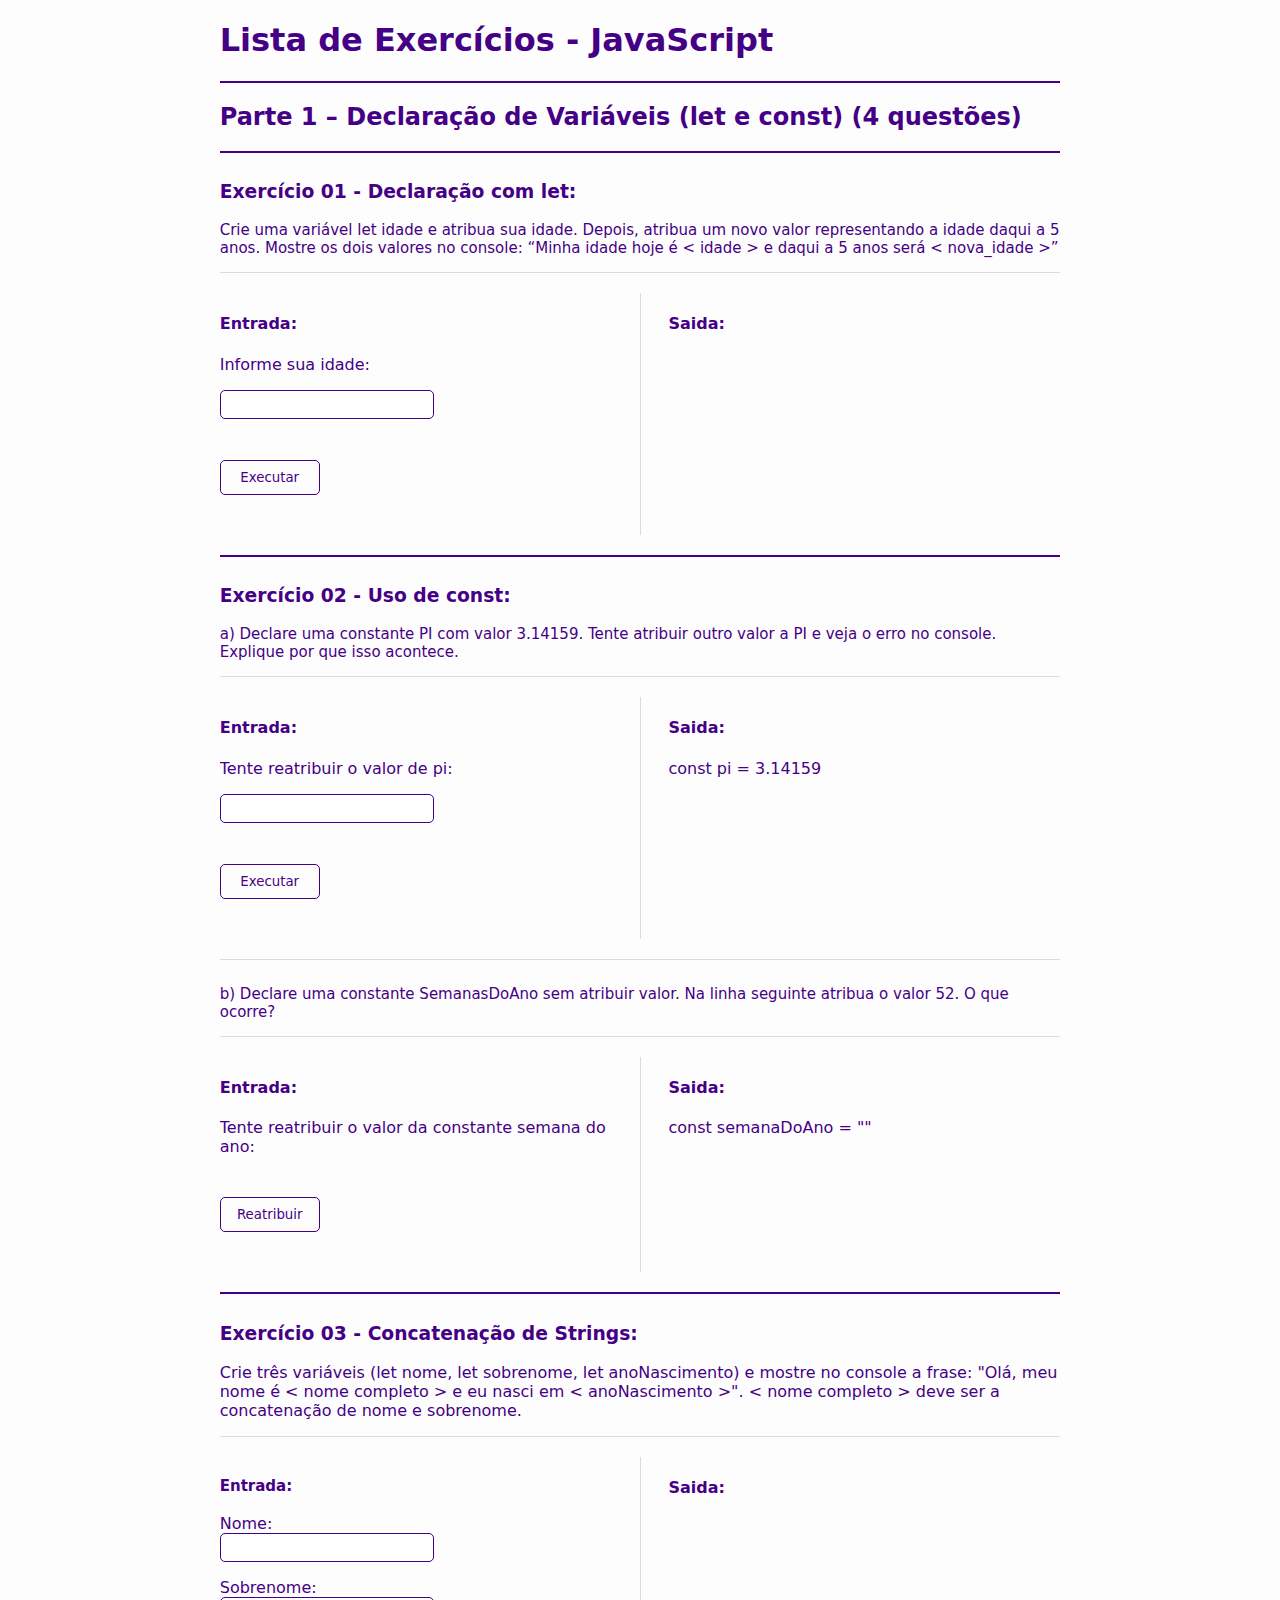
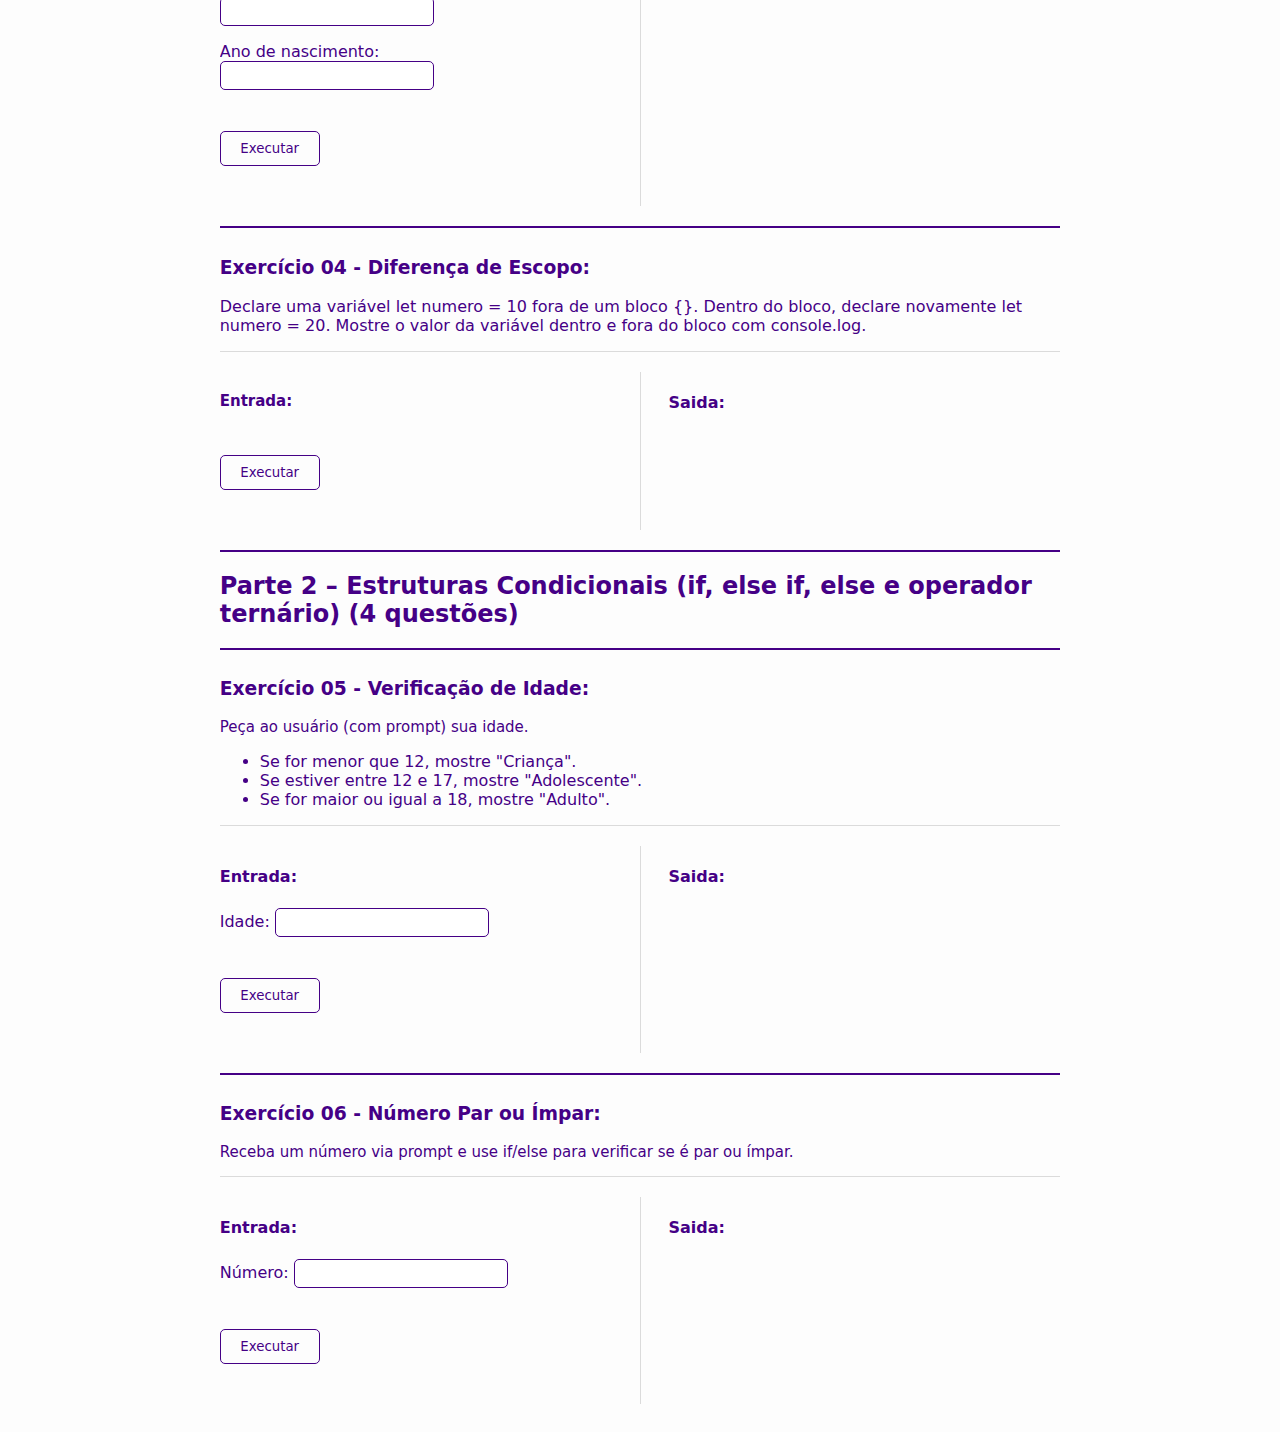
<file: index.html>
<!DOCTYPE html>
<html lang="PT-BR">
<head>
    <meta charset="UTF-8">
    <meta name="viewport" content="width=device-width, initial-scale=1.0">
    <title>Lista de Exercícios JS</title>
    <link rel="stylesheet" href="Estilo/index.css"> <!-- estilo --> 
    <script src="Script/exercicios.js"></script> <!-- Script -->
</head>
<body>
    <!-- CABEÇALHO PRINCIPAL -->
    <div id="dvCorpo">
        <h1 class="titulosMain" id="tituloMain">Lista de Exercícios - JavaScript</h1>

        <!-- ************* PARTE 1 ************* -->
         <!-- Cabeçalho parte 1 -->
         <div id="dvParte1" class="dvParte">
            <h2 id="tituloP1">Parte 1 – Declaração de Variáveis (let e const) (4 questões)</h2>
        </div>
        

        <!-- ##### EXERCÍCIO 01 ##### -->
        <div id="dvLista1" class="dvLista">

            <!-- Cabeçalho Ex01 -->
            <div id="dvCab01" class="dvCab">
                <h3>Exercício 01 - Declaração com let:</h3>

                <p class="pEnunciado">
                    Crie uma variável let idade e atribua sua idade. Depois, atribua um novo valor 
                    representando a idade daqui a 5 anos. Mostre os dois valores no console: “Minha 
                    idade hoje é < idade > e daqui a 5 anos será < nova_idade >”
                </p>
            </div>

            <!-- Ex01 - Entrada de Dados -->
            <div class="dvExc">
                <h4 class="titulos">Entrada:</h4>

                <!-- Informe a Idade -->
                <p>
                    <p>Informe sua idade:</p>
                    <input type="number" class="txEx" id="txIdade">
                </p>

                <!-- botão Ex01 -->
                <button onclick="ex01_pt01()" class="btExc">Executar</button>
            </div>
            
            <!-- Ex01 - Saida de Dados -->
            <div class="dvRes">
                <h4 class="pRes" id="titleRes">Saida:</h4>

                <p id="pIdade" class="pRes"></p>
                <p id="pIdade5" class="pRes"></p>
            </div>
        </div>
        
        <!-- ##### EXERCÍCIO 02 A ##### -->
        <div id="dvLista2a" class="dvLista">
            
            <!-- Cabeçalho Ex02 A -->
            <div id="dvCab02" class="dvCab">
                <h3>Exercício 02 - Uso de const:</h3>

                <p class="pEnunciado">
                    a) Declare uma constante PI com valor 3.14159. Tente atribuir outro valor a PI e 
                    veja o erro no console. Explique por que isso acontece.
                </p>
            </div>
            
            <!-- Ex02 A - Entrada de Dados -->
            <div class="dvExc">
                <h4 class="pTitulos">Entrada:</h4>
                <!-- Alterar o Valor de pi -->
                <p>
                    <p>Tente reatribuir o valor de pi:</p>
                    <input type="text" class="txEx" id="txErroPi">
                </p>
                <!-- botão Ex02 A -->
                <button onclick="ex02a_pt01()" class="btExc">Executar</button>
            </div>
            
            <!-- Ex02 A - Saída de Dados -->
            <div class="dvRes">
                <h4 class="pRes">Saida:</h4>
                
                <p class="pRes">const pi = 3.14159</p>
                <p id="pRes02" class="pRes"></p>
            </div>
        </div>

        <!-- ##### EXERCÍCIO 02 B ##### -->
        <div id="dvLista2b" class="dvLista">

            <!-- Cabeçalho Ex02 B -->
            <div id="dvCab02b" class="dvCab">

                <p class="pEnunciado">
                    b) Declare uma constante SemanasDoAno sem atribuir valor. Na linha seguinte 
                    atribua o valor 52. O que ocorre?
                </p>
            </div>

            <!-- Ex02 B - Entrada de Dados -->
            <div class="dvExc">
                <h4 class="pTitulos">Entrada:</h4>
                <p>Tente reatribuir o valor da constante semana do ano:</p>

                <!-- botão Ex02 B -->
                <button onclick="ex02b_pt01()" class="btExc">Reatribuir</button>
            </div>

            <!-- Ex02 B - Saída de Dados -->
            <div class="dvRes">
                <h4 class="pRes">Saida:</h4>

                <p class="pRes">const semanaDoAno = ""</p>
                <p id="pRes02b" class="pRes"></p>
            
            </div>

        </div>

        <!-- ##### EXERCÍCIO 03 ##### -->
        <div class="dvLista">

            <!-- Cabeçalho Ex03 -->
            <div id="dvCab03" class="dvCab">
                <h3>Exercício 03 - Concatenação de Strings:</h3>

                <p class="pTitulos">
                    Crie três variáveis (let nome, let sobrenome, let anoNascimento) e mostre no 
                    console a frase:
                    "Olá, meu nome é < nome completo > e eu nasci em < anoNascimento >". < nome 
                    completo > deve ser a concatenação de nome e sobrenome.
                </p>
            </div>

            <!-- Ex03 - Entrada de Dados -->
            <div class="dvExc">
                <h4 class="pEnunciado">Entrada:</h4>
                <p>
                    <label>Nome:</label>
                    <br>
                    <input type="text" class="txEx" id="txNome">
                </p>
                <p>
                    <label>Sobrenome:</label>
                    <br>
                <input type="text" class="txEx" id="txSobrenome">
                </p>
                <p>
                    <label>Ano de nascimento:</label>
                    <br>
                <input type="text" class="txEx" id="txAnoNasc">
                </p>

                <!-- botão Ex03 -->
                <button onclick="ex03_pt01()" class="btExc">Executar</button>
            </div>

            <!-- Ex03 - Saída de Dados -->
            <div class="dvRes">
                <h4 class="pRes">Saida:</h4>
                <p id="pRes03" class="pRes"></p>
            </div>
        </div>

        <!-- ##### EXERCÍCIO 04 ##### -->       
        <div class="dvLista">

            <!-- Cabeçalho Ex04 -->
            <div id="dvCab04" class="dvCab">
                <h3>Exercício 04 - Diferença de Escopo:</h3>

                <p class="pTitulos">
                    Declare uma variável let numero = 10 fora de um bloco {}. Dentro do bloco, 
                    declare novamente let numero = 20. Mostre o valor da variável dentro e fora do 
                    bloco com console.log.
                </p>
            </div>
            
            <!-- Ex04 - Entrada de Dados -->
            <div class="dvExc">
                <h4 class="pEnunciado">Entrada:</h4>

                <!-- botão Ex04 -->
                <button onclick="ex04_pt01()" class="btExc">Executar</button>
            </div>

            <!-- Ex04 - Saída de Dados -->
            <div class="dvRes">
                <h4 class="pRes">Saida:</h4>
                <p id="pRes04G" class="pRes"></p>
                <p id="pRes04L" class="pRes"></p>
            </div>
        </div>

        <!-- ************* PARTE 2 ************* -->
         <!-- Cabeçalho parte 2 -->
        <div id="dvParte2" class="dvParte">
            <h2 id="tituloP2">Parte 2 – Estruturas Condicionais (if, else if, else e operador ternário) (4 questões)</h2>
        </div>

        <!-- ##### EXERCÍCIO 05 ##### -->
        <div id="dvLista1" class="dvLista">

            <!-- Cabeçalho Ex05 -->
            <div id="dvCab01" class="dvCab">
                <h3>Exercício 05 - Verificação de Idade:</h3>

                <p class="pEnunciado">
                   Peça ao usuário (com prompt) sua idade.
                    <ul>
                        <li>Se for menor que 12, mostre "Criança".</li>
                        <li>Se estiver entre 12 e 17, mostre "Adolescente".</li>
                        <li>Se for maior ou igual a 18, mostre "Adulto". </li>
                    </ul>
                </p>
            </div>

            <!-- Ex05 - Entrada de Dados -->
            <div class="dvExc">
                <h4 class="titulos">Entrada:</h4>
                <p>
                    <label for="">Idade:</label>
                    <input class="txEx" id="txIdade05" type="text">
                </p>

                <!-- botão Ex05 -->
                <button onclick="ex05_pt02()" class="btExc">Executar</button>
            </div>
            
            <!-- Ex05 - Saida de Dados -->
            <div class="dvRes">
                <h4 class="pRes" id="titleRes">Saida:</h4>

                <p id="pRes05" class="pRes"></p>
            </div>
        </div>

        <!-- ##### EXERCÍCIO 06 ##### -->
        <div id="dvLista1" class="dvLista">

            <!-- Cabeçalho Ex06 -->
            <div id="dvCab01" class="dvCab">
                <h3>Exercício 06 - Número Par ou Ímpar:</h3>

                <p class="pEnunciado">
                  Receba um número via prompt e use if/else para verificar se é par ou ímpar.
                </p>
            </div>

            <!-- Ex06 - Entrada de Dados -->
            <div class="dvExc">
                <h4 class="titulos">Entrada:</h4>
                <p>
                    <label for="">Número:</label>
                    <input class="txEx" id="txNum06" type="text">
                </p>

                <!-- botão Ex06 -->
                <button onclick="ex06_pt02()" class="btExc">Executar</button>
            </div>
            
            <!-- Ex06 - Saida de Dados -->
            <div class="dvRes">
                <h4 class="pRes" id="titleRes">Saida:</h4>

                <p id="pRes06" class="pRes"></p>
            </div>
        </div>
    </div>
</body>
</html>
</file>
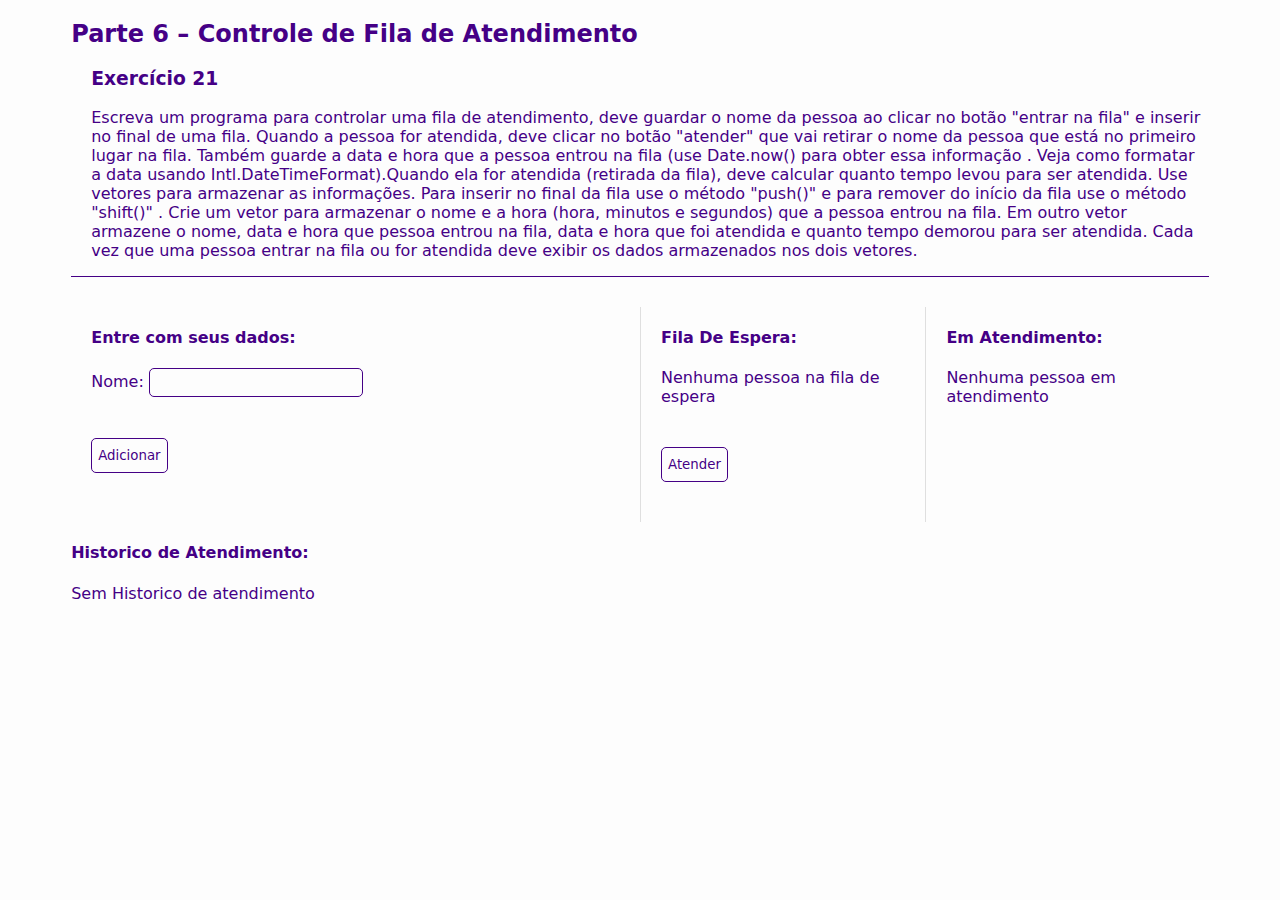
<file: Ex21.html>
<!DOCTYPE html>
<html lang="en">

<head>
    <meta charset="UTF-8">
    <meta name="viewport" content="width=device-width, initial-scale=1.0">
    <title>Exercício 21 - Parte 6</title>
    <link rel="stylesheet" href="Estilo/ex21pt6.css"> <!-- estilo -->
    <script src="Script/exercicios.js"></script> <!-- Script -->
</head>

<body>
    <div id="" class="dvEx21">
        <!-- Cabeçalho Ex21 -->
        <div id="" class="dvCab">
            <!-- Cabeçalho parte 4 -->
            <div id="" class="dvParte">
                <h2 id="">Parte 6 – Controle de Fila de Atendimento</h2>
                <h3>Exercício 21</h3>
                <p class="pEnunciado">
                    Escreva um programa para controlar uma fila de atendimento, deve guardar o nome da pessoa ao clicar
                    no botão "entrar na fila" e inserir no final de uma fila. Quando a pessoa for atendida, deve clicar
                    no botão "atender" que vai retirar o nome da pessoa que está no primeiro lugar na fila. Também
                    guarde a data e hora que a pessoa entrou na fila (use Date.now() para obter essa informação . Veja
                    como formatar a data usando Intl.DateTimeFormat).Quando ela for atendida (retirada da fila), deve
                    calcular quanto tempo levou para ser atendida. Use vetores para armazenar as informações. Para
                    inserir no final da fila use o método "push()" e para remover do início da fila use o método
                    "shift()" . Crie um vetor para armazenar o nome e a hora (hora, minutos e segundos) que a pessoa
                    entrou na fila. Em outro vetor armazene o nome, data e hora que pessoa entrou na fila, data e hora
                    que foi atendida e quanto tempo demorou para ser atendida. Cada vez que uma pessoa entrar na fila ou
                    for atendida deve exibir os dados armazenados nos dois vetores.
                </p>
            </div>

            <!-- Ex21 - Entrada de Dados-->
            <div id="" class="dvCorpo">
                <div id="dvEnt">
                        <h4>Entre com seus dados:</h4>
                        <p>
                            <label for="">Nome: </label>
                            <input class="txEx" id="txNome21" type="text">
                        </p>
                        <!-- botão Ex21 -->
                        <button onclick="ex21_pt06()" class="btExc">Adicionar</button>
                </div>

                <!-- Ex21 - Saida de Dados -->
                <!-- Fila de Espera -->
                <div id="dvFila">
                    <h4 id="titleRes" class="pRes">Fila De Espera:</h4>
                    <div id="dvFila21" class="dvRes">
                        <p id="pRes21" class="pRes">Nenhuma pessoa na fila de espera</p>
                    </div>
                    <button onclick="ex21_pt06_shift()" class="btExc">Atender</button>
                </div>
                <!-- Em Atendimento -->

                <div id="dvLista">
                    <h4 id="titleRes" class="pRes">Em Atendimento:</h4>
                    <div id="dvListaA21" class="">
                        <p id="pRes21At" class="pRes">Nenhuma pessoa em atendimento</p>
                    </div>
                </div>
            </div>
            <!-- Histórico de Atendimento -->
            <h4 id="titleRes" class="pRes">Historico de Atendimento:</h4>
            <div id="dvHist21" class="">
                <p id="pResHist21" class="pRes">Sem Historico de atendimento</p>
            </div>
        </div>
</body>

</html>
</file>
<file: Estilo/index.css>
/* ### Página e Corpo Principal ### */
body{
    background-color: rgb(253, 253, 253);
    font-family: system-ui, -apple-system, BlinkMacSystemFont, 'Segoe UI', Roboto, Oxygen, Ubuntu, Cantarell, 'Open Sans', 'Helvetica Neue', sans-serif;
    color: rgb(69, 0, 134);
}
#dvCorpo{
    border-radius: 20px;
    width: 70%;
    height: auto;
    margin: 0 auto;
}

/* ### Configurações gerais - Classes ### */

/* Titulos principais */
.titulosMain{
    margin-left: 2.5%;
}

/* <div> Corpo de cada Exercício */
.dvLista{
    margin: 0 auto;
    width: 95%;
    border-top: 2px solid;
    height: auto;
    overflow:auto;
    padding: 10px 0 20px 0;
}

/* <div> do cabeçalho */
.dvCab{
    border-bottom: 1px solid rgb(219, 219, 219);
    margin-bottom: 20px;
}

/* <p> do enunciado */
.pEnunciado{
    font-size: 15px;
}

/* <p> da Saida de dados */
.pRes{
    margin-left: 20px;
}

/* <div> da Entrada de dados */
.dvExc{
    width: 50%;
    float:left;
    height: auto;
    border-right: 1px solid rgb(219, 219, 219);
}

/* Classe de Caixa de texto */
.txEx{
    border: 1px solid rgb(69, 0, 134);
    border-radius: 5px;
    height: 25px;
    width: 200px;
    padding-left: 10px;
}
.txEx:focus{
    border: 1px solid rgb(69, 0, 134);
    border-radius: 5px;
    outline: none;
    
}

/* Classe de botões */
.btExc{
    background-color: rgb(253, 253, 253);
    border: 1px solid rgb(69, 0, 134);
    border-radius: 5px;
    width: 100px;
    height: 35px;
    margin-top: 25px;
    margin-bottom: 40px;
    color: rgb(69, 0, 134);
    font-family: system-ui, -apple-system, BlinkMacSystemFont, 'Segoe UI', Roboto, Oxygen, Ubuntu, Cantarell, 'Open Sans', 'Helvetica Neue', sans-serif;
}
.btExc:hover{
    background-color: rgb(69, 0, 134);
    color: rgb(253, 253, 253);
}

/* <div> da Saida de dados */
.dvRes{
    width: 49%;
    float: right;
    height: auto;
}

/* <div> do titulo das partes */
.dvParte{
    height: auto;
    width: 95%;
    margin: auto;
    border-top: 2px solid;
}


/* ### Configurações individuais - ID ### */

/* <div> Ex2 B */
#dvLista2b{
    border-top: 1px solid rgb(219, 219, 219);
}
#dvRes09 p{
    margin-left: 20px;    
}

#dvRes10 label{
    margin-left: 20px;    
}
</file>
<file: Estilo/ex21pt6.css>
*{
    background-color: rgb(253, 253, 253);
    font-family: system-ui, -apple-system, BlinkMacSystemFont, 'Segoe UI', Roboto, Oxygen, Ubuntu, Cantarell, 'Open Sans', 'Helvetica Neue', sans-serif;
    color: rgb(69, 0, 134);
}
.dvParte{
    border-bottom: 1px solid;
    margin-bottom: 30px;
}
.txEx{
    border: 1px solid rgb(69, 0, 134);
    border-radius: 5px;
    height: 25px;
    width: 200px;
    padding-left: 10px;
}
.btExc{
    background-color: rgb(253, 253, 253);
    border: 1px solid rgb(69, 0, 134);
    border-radius: 5px;
    width: auto;
    height: 35px;
    margin-top: 25px;
    margin-bottom: 40px;
    color: rgb(69, 0, 134);
    font-family: system-ui, -apple-system, BlinkMacSystemFont, 'Segoe UI', Roboto, Oxygen, Ubuntu, Cantarell, 'Open Sans', 'Helvetica Neue', sans-serif;
}
.btExc:hover{
    background-color: rgb(69, 0, 134);
    color: rgb(253, 253, 253);
}
.dvCab{
    width: 90%;
    margin: 0 auto;
    margin-bottom: 30px;
}
.dvCorpo{
    width: 100%;
    height: auto;
    margin: 0 auto;
    overflow: auto;
}
#dvEnt{
    width: 50%;
    float: left;
    
}
#dvFila{
    width: 25%;
    float: left;
    border-left: 1px solid rgb(223, 223, 223);
    border-right: 1px solid rgb(223, 223, 223);
}
#dvFila h4, #dvFila p , #dvFila button{
    margin-left: 20px;
}
#dvLista h4, #dvLista p , #dvLista button{
    margin-left: 20px;
}
#dvEnt h4, #dvEnt p, #dvEnt .btExc{
    margin-left: 20px;
}
.dvHist{
    border-top: 1px solid;
    margin-top: 30px;
}
.dvHist h4, .dvHist p{
    margin-left: 20px;
}
#dvLista{
    width: 24.2%;
    float: left;
}
.pEnunciado, .dvParte h3{
    margin-left: 20px;
}
#dvLista21 a{
    text-decoration: none;
    color: rgb(69, 0, 134);
}
</file>
